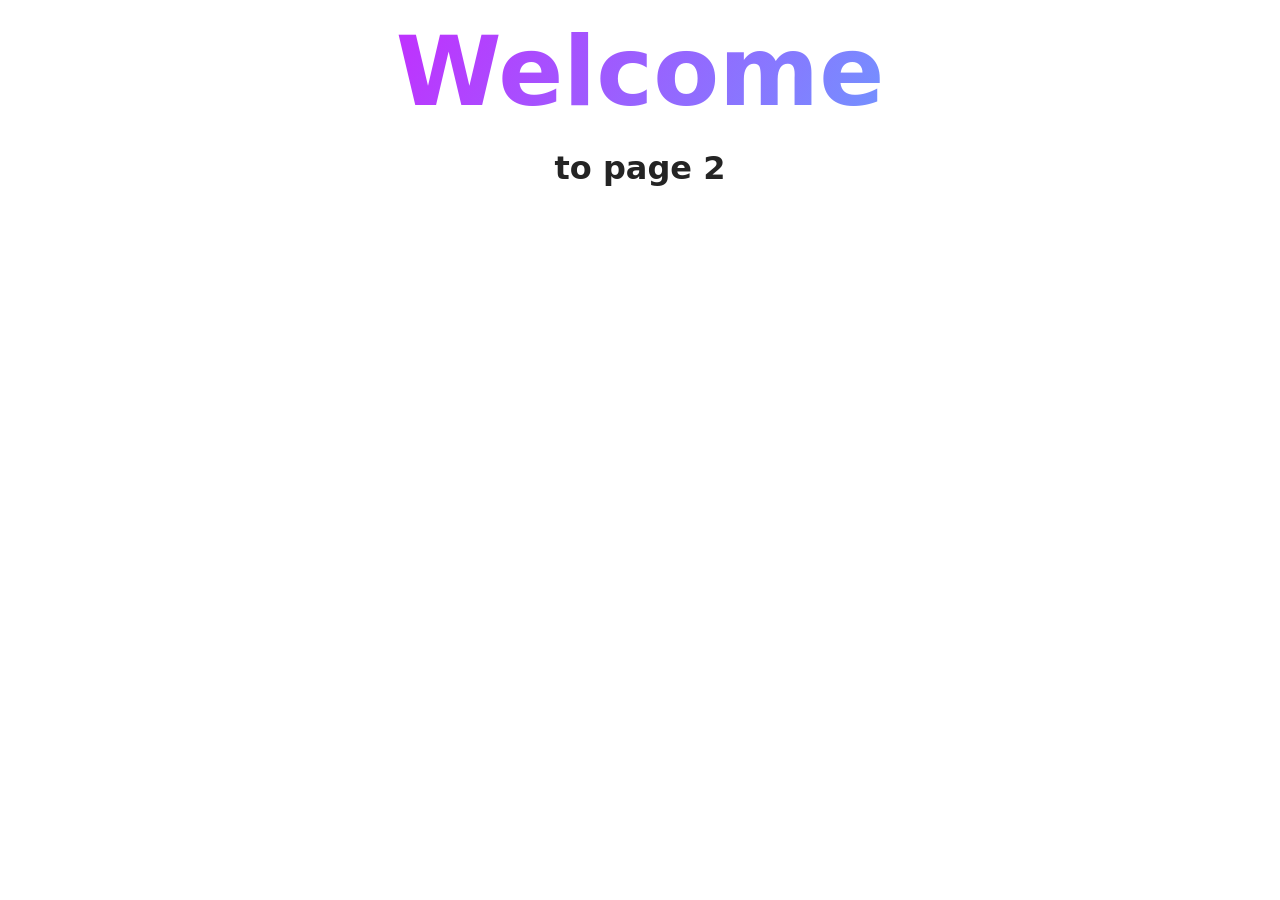
<file: src/1-gallery.html>
<!doctype html>
<html lang="en">
  <head>
    <meta charset="UTF-8" />
    <meta http-equiv="X-UA-Compatible" content="IE=edge" />
    <meta name="viewport" content="width=device-width, initial-scale=1.0" />
    <title>1 Gallery</title>

    <link rel="stylesheet" href="./css/styles.css" />
  </head>

  <body>
    <load
      src="./partials/header.html"
      icon-path="./img/sprite.svg#logo"
      highlight-act="active"
    />

    <main>
      <div class="container">
        <h1 class="main-title">
          <span class="main-title-gradient">Welcome</span> to page 2
        </h1>

        <load src="./partials/back-link.html" />

        <ul class="gallery"></ul>
      </div>
    </main>

    <load src="./partials/footer.html" />

    <script type="module" src="./js/1-gallery.js"></script>
  </body>
</html>
</file>
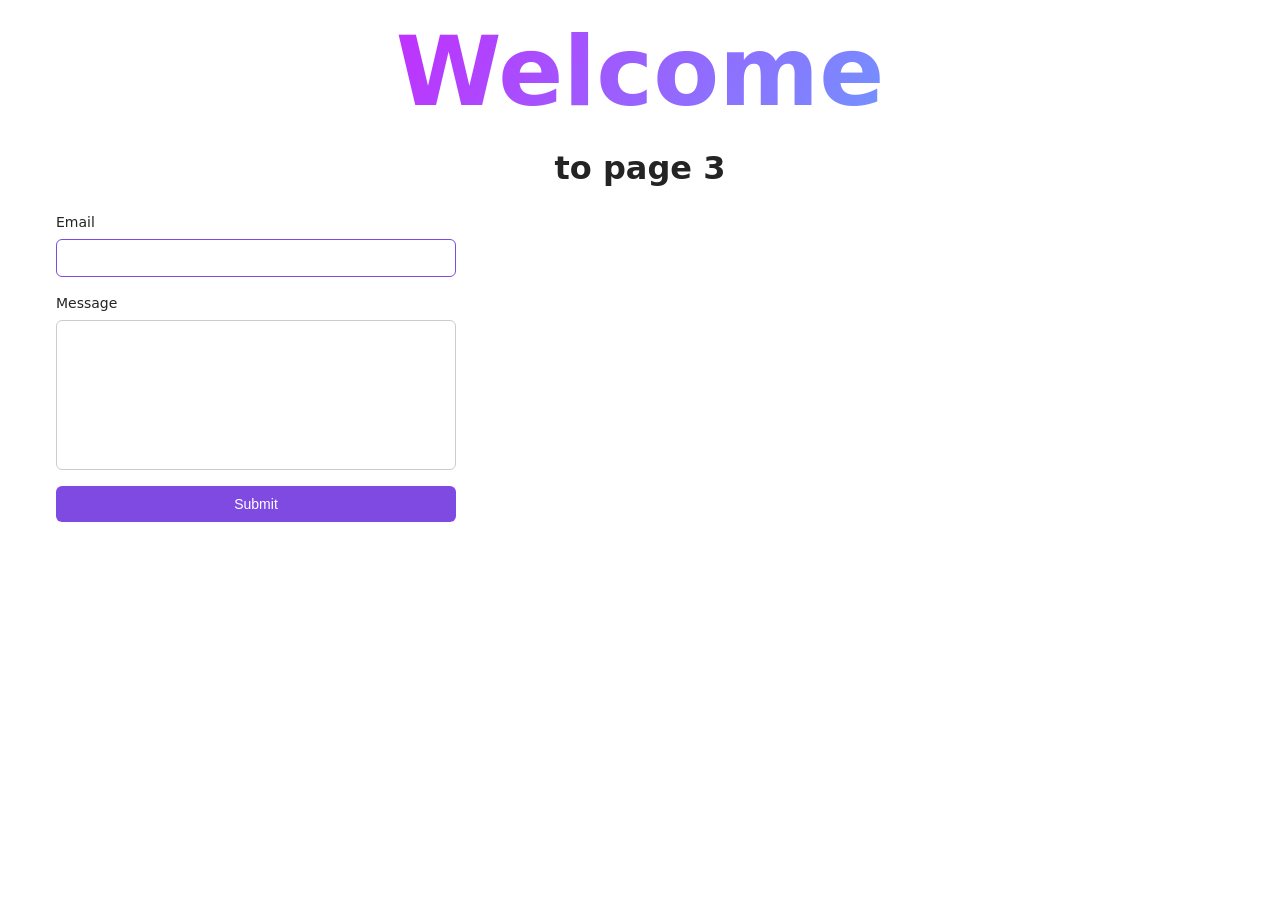
<file: src/2-form.html>
<!doctype html>
<html lang="en">
  <head>
    <meta charset="UTF-8" />
    <meta http-equiv="X-UA-Compatible" content="IE=edge" />
    <meta name="viewport" content="width=device-width, initial-scale=1.0" />
    <title>Form</title>
    <link rel="stylesheet" href="./css/styles.css" />
  </head>
  <body>
    <load
      src="./partials/header.html"
      icon-path="./img/sprite.svg#logo"
      highlight-curr="active"
    />

    <main>
      <div class="container">
        <h1 class="main-title">
          <span class="main-title-gradient">Welcome</span> to page 3
        </h1>
        <load src="./partials/back-link.html" />
        <form class="feedback-form" autocomplete="off">
          <label>
            Email
            <input type="email" name="email" autofocus />
          </label>
          <label>
            Message
            <textarea name="message" rows="8"></textarea>
          </label>
          <button type="submit">Submit</button>
        </form>
      </div>
    </main>

    <load src="./partials/footer.html" />
    <script type="module" src="./js/2-form.js"></script>
  </body>
</html>
</file>
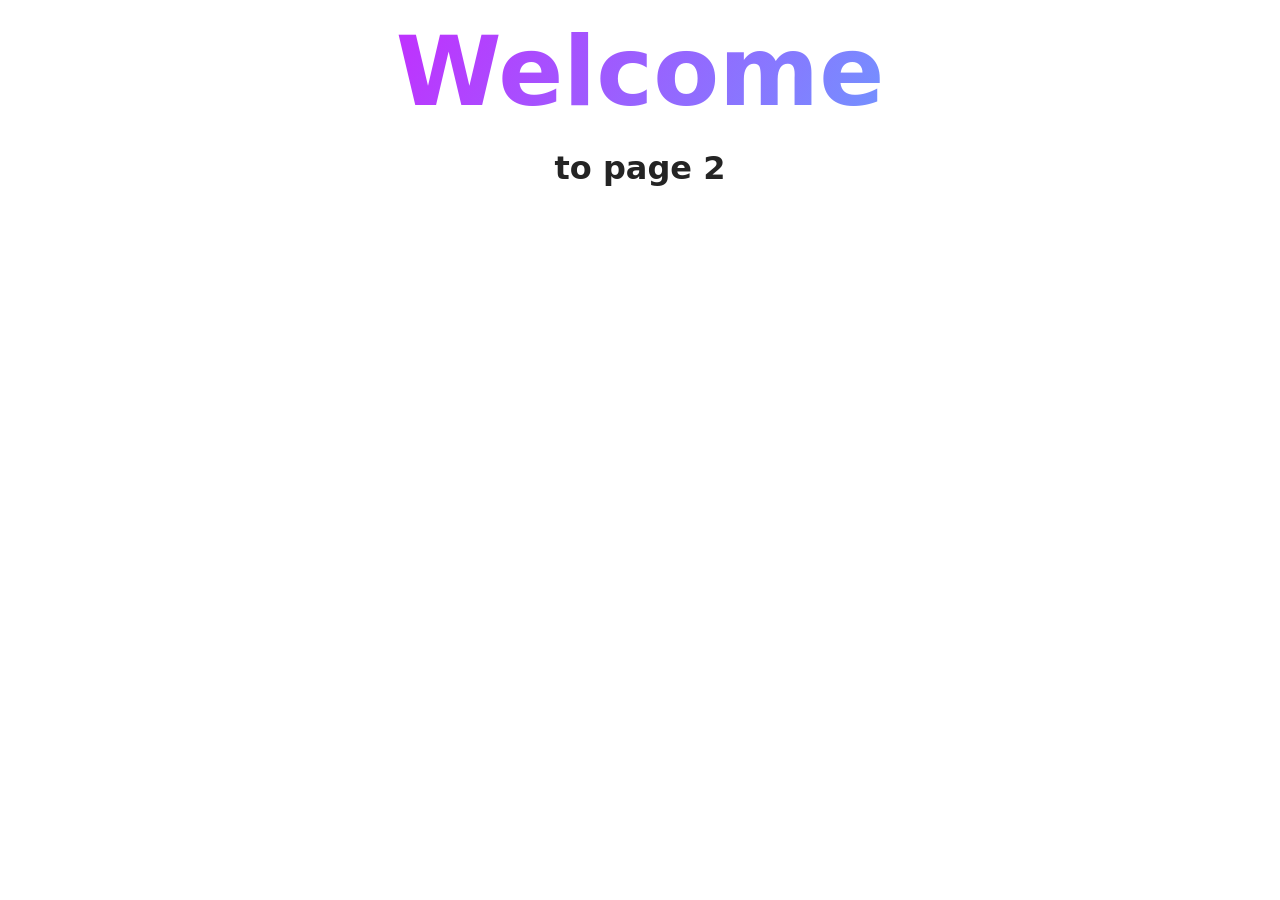
<file: src/page-2.html>
<!DOCTYPE html>
<html lang="en">
  <head>
    <meta charset="UTF-8" />
    <meta http-equiv="X-UA-Compatible" content="IE=edge" />
    <meta name="viewport" content="width=device-width, initial-scale=1.0" />
    <title>Page 2</title>
    <link rel="stylesheet" href="./css/styles.css" />
  </head>
  <body>
    <load
      src="./partials/header.html"
      icon-path="./img/sprite.svg#logo"
      highlight-act="active"
    />

    <main>
      <div class="container">
        <h1 class="main-title">
          <span class="main-title-gradient">Welcome</span> to page 2
        </h1>
        <load src="./partials/back-link.html" />
      </div>
    </main>

    <load src="./partials/footer.html" />
  </body>
</html>
</file>
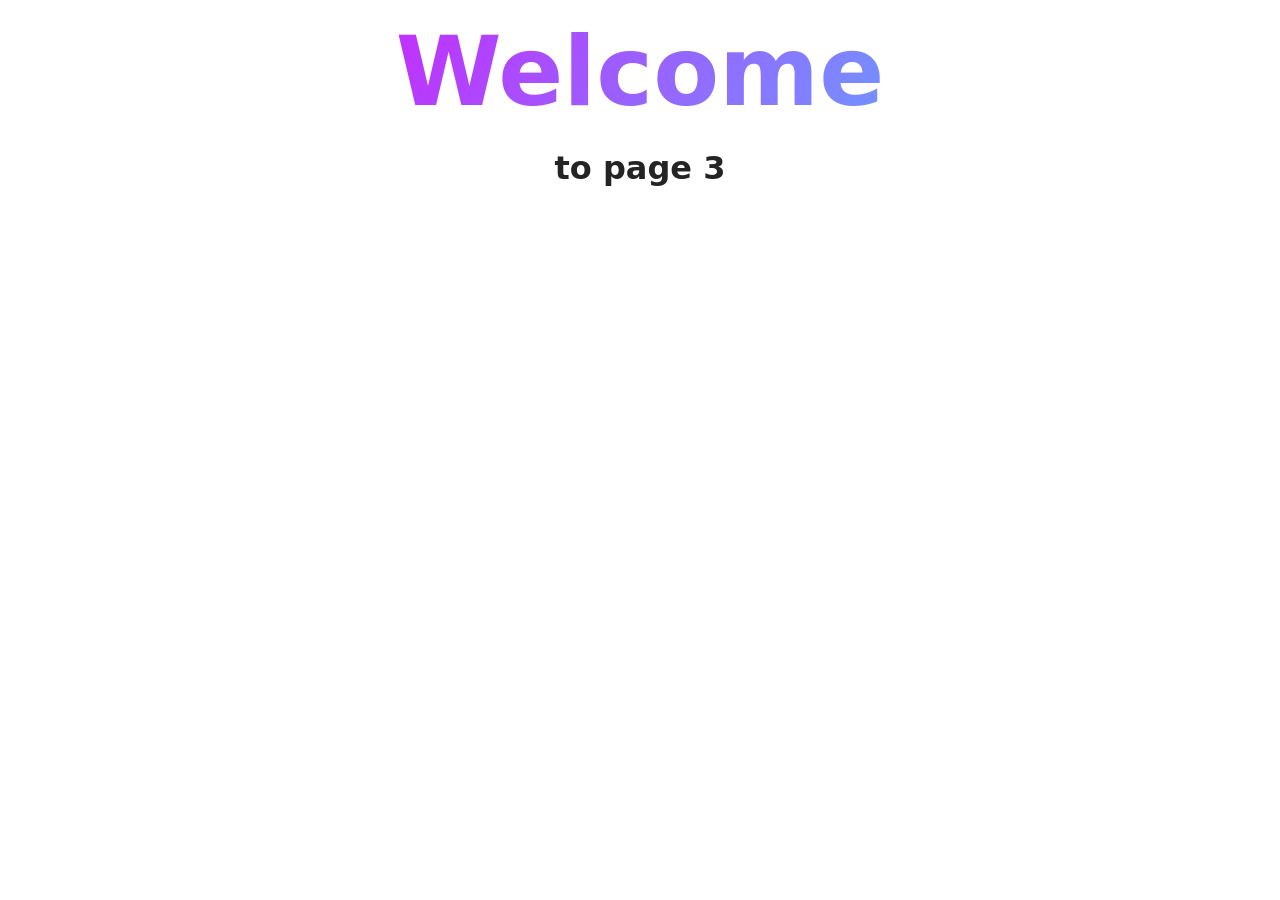
<file: src/page-3.html>
<!DOCTYPE html>
<html lang="en">
  <head>
    <meta charset="UTF-8" />
    <meta http-equiv="X-UA-Compatible" content="IE=edge" />
    <meta name="viewport" content="width=device-width, initial-scale=1.0" />
    <title>Page 3</title>
    <link rel="stylesheet" href="./css/styles.css" />
  </head>
  <body>
    <load
      src="./partials/header.html"
      icon-path="./img/sprite.svg#logo"
      highlight-curr="active"
    />

    <main>
      <div class="container">
        <h1 class="main-title">
          <span class="main-title-gradient">Welcome</span> to page 3
        </h1>
        <load src="./partials/back-link.html" />
      </div>
    </main>

    <load src="./partials/footer.html" />
  </body>
</html>
</file>
<file: src/css/styles.css>
/**
  |============================
  | include css partials with
  | default @import url()
  |============================
*/
/* Common styles */
@import url('./reset.css');
@import url('./base.css');
@import url('./container.css');
@import url('./animations.css');

/* Sections style */
@import url('./header.css');
@import url('./vite-promo.css');
@import url('./badges.css');
@import url('./back-link.css');
@import url('./footer.css');

* {
  margin: 0;
  padding: 0;
  box-sizing: border-box;
}

.gallery {
  list-style: none;

  display: flex;
  flex-wrap: wrap;

  gap: 24px;

  width: 1128px;

  margin: 24px auto;
}

.gallery-item {
  width: calc((100% - 48px) / 3);
}

.gallery-image {
  display: block;

  width: 100%;
  height: 200px;

  object-fit: cover;
}
.feedback-form {
  width: 100%;
  max-width: 400px;
  margin-top: 20px;

  display: flex;
  flex-direction: column;
  gap: 16px;
}

.feedback-form label {
  display: flex;
  flex-direction: column;
  font-size: 14px;
  gap: 6px;
}

.feedback-form input,
.feedback-form textarea {
  padding: 10px;
  border: 1px solid #ccc;
  border-radius: 6px;
  font-size: 14px;
  outline: none;
  resize: none;
}

.feedback-form input:focus,
.feedback-form textarea:focus {
  border-color: #7f4ae2;
}

.feedback-form button {
  padding: 10px;
  border: none;
  border-radius: 6px;
  background: #7f4ae2;
  color: white;
  font-size: 14px;
  cursor: pointer;
  transition: background 0.2s ease;
}

.feedback-form button:hover {
  background: #ea00ff;
}
</file>
